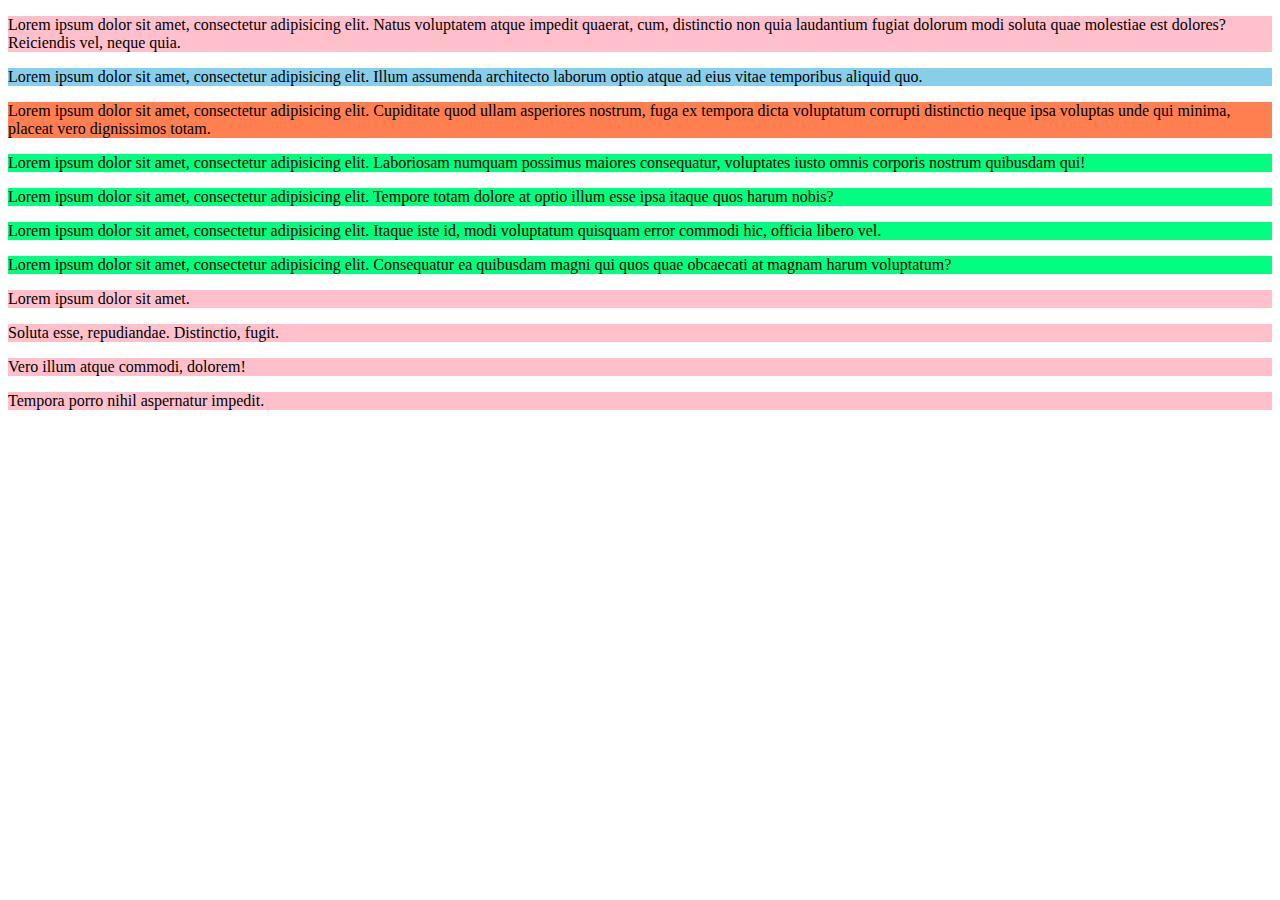
<file: css/index.html>
<!DOCTYPE html>
<html lang="en">

<head>
    <meta charset="UTF-8">
    <title>Podstawowe selektory</title>
    <link rel="stylesheet" href="css/style.css">
</head>

<body>

    <!-- selektory znacznika  -->
    <p> Lorem ipsum dolor sit amet, consectetur adipisicing elit. Natus voluptatem atque impedit quaerat, cum, distinctio non quia laudantium fugiat dolorum modi soluta quae molestiae est dolores? Reiciendis vel, neque quia.</p>

    <!-- selektorID  -->
    <p id="drugiparagraf">Lorem ipsum dolor sit amet, consectetur adipisicing elit. Illum assumenda architecto laborum optio atque ad eius vitae temporibus aliquid quo.</p>

    <!--    selektor klasy-->
    <div class="akademia"> Lorem ipsum dolor sit amet, consectetur adipisicing elit. Cupiditate quod ullam asperiores nostrum, fuga ex tempora dicta voluptatum corrupti distinctio neque ipsa voluptas unde qui minima, placeat vero dignissimos totam. </div>

    <!--    selektor potomka-->
    <div id="selektorpotomka">
        <p>Lorem ipsum dolor sit amet, consectetur adipisicing elit. Laboriosam numquam possimus maiores consequatur, voluptates iusto omnis corporis nostrum quibusdam qui!</p>
        <p id="drugipotomek">Lorem ipsum dolor sit amet, consectetur adipisicing elit. Tempore totam dolore at optio illum esse ipsa itaque quos harum nobis?</p>
        <p>Lorem ipsum dolor sit amet, consectetur adipisicing elit. Itaque iste id, modi voluptatum quisquam error commodi hic, officia libero vel.</p>
        <p>Lorem ipsum dolor sit amet, consectetur adipisicing elit. Consequatur ea quibusdam magni qui quos quae obcaecati at magnam harum voluptatum?</p>

        <div id="wew-div">
            <p>Lorem ipsum dolor sit amet.</p>
            <p>Soluta esse, repudiandae. Distinctio, fugit.</p>
            <p>Vero illum atque commodi, dolorem!</p>
            <p>Tempora porro nihil aspernatur impedit.</p>
        </div>
    </div>




</body>

</html>
</file>
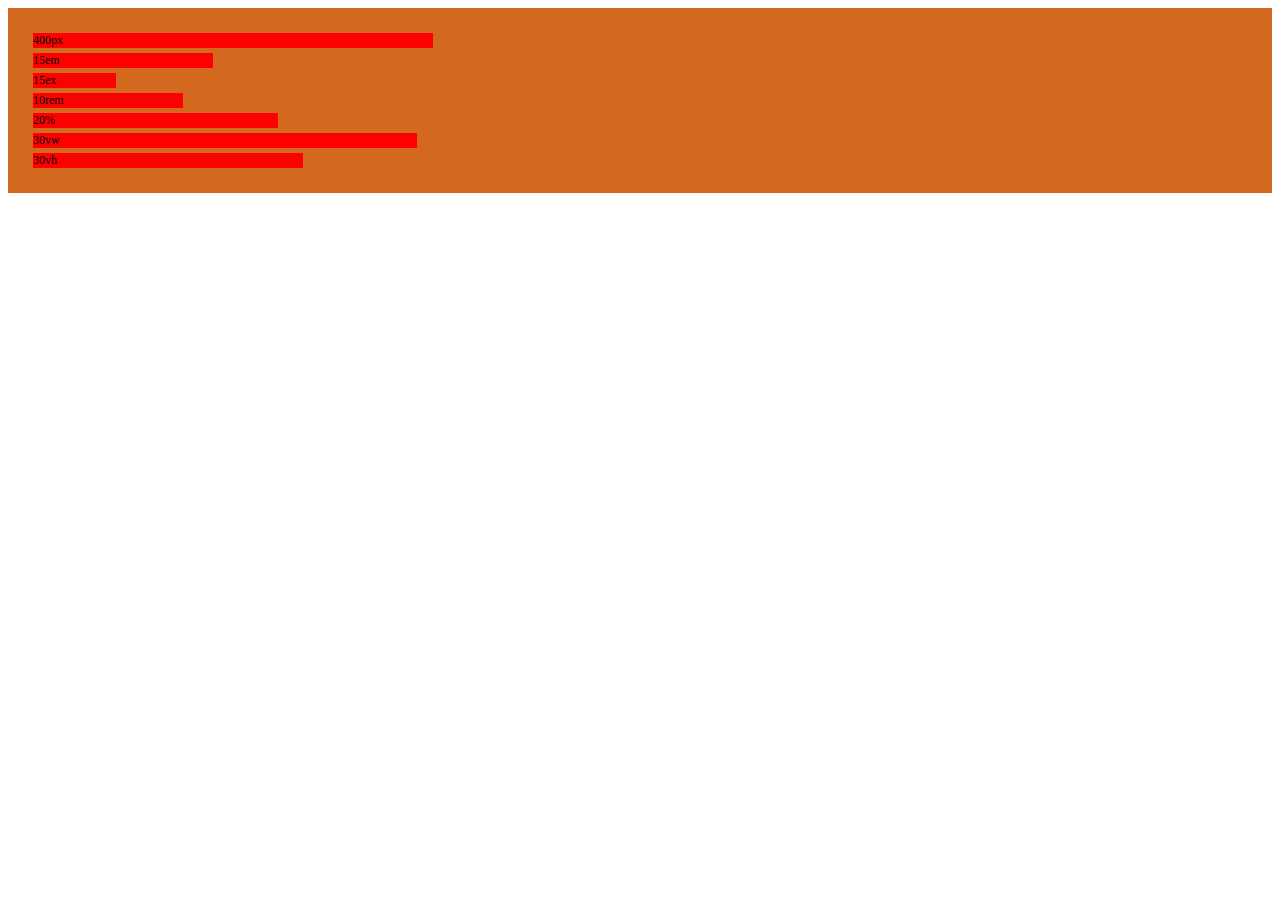
<file: css/jednostkimiary/index.html>
<!DOCTYPE html>
<html lang="en">
<head>
    <meta charset="UTF-8">
    <title>jenostki</title>
    <link rel="stylesheet" href="css/style.css">
</head>


<body>
<div id="container">
   <div id="pixele">400px</div> 
   <div id="em">15em</div>
   <div id="ex">15ex</div>
   <div id="rem">10rem</div>
   <div id="procenty">20%</div>
   <div id="vw">30vw</div>
   <div id="vh">30vh</div>
</div>


</body>


</html>
</file>
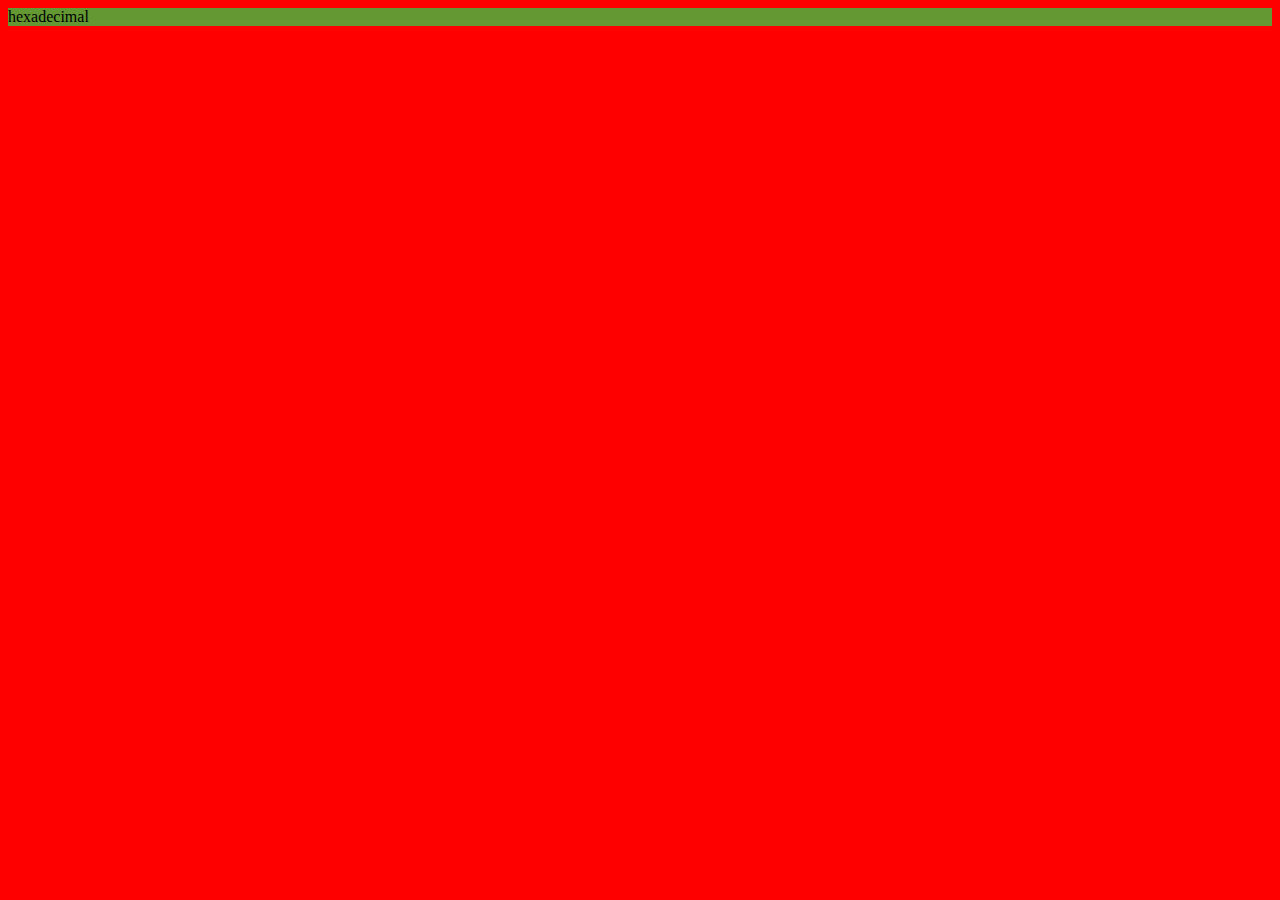
<file: css/kolory/index.html>
<!DOCTYPE html>
<html lang="en">
<head>
    <meta charset="UTF-8">
    <title>Kolory</title>
    <link rel="stylesheet" href=css/style.css>
    
</head>
<body>
    <div id="hexadecimal">hexadecimal</div>
</body>
</html>
</file>
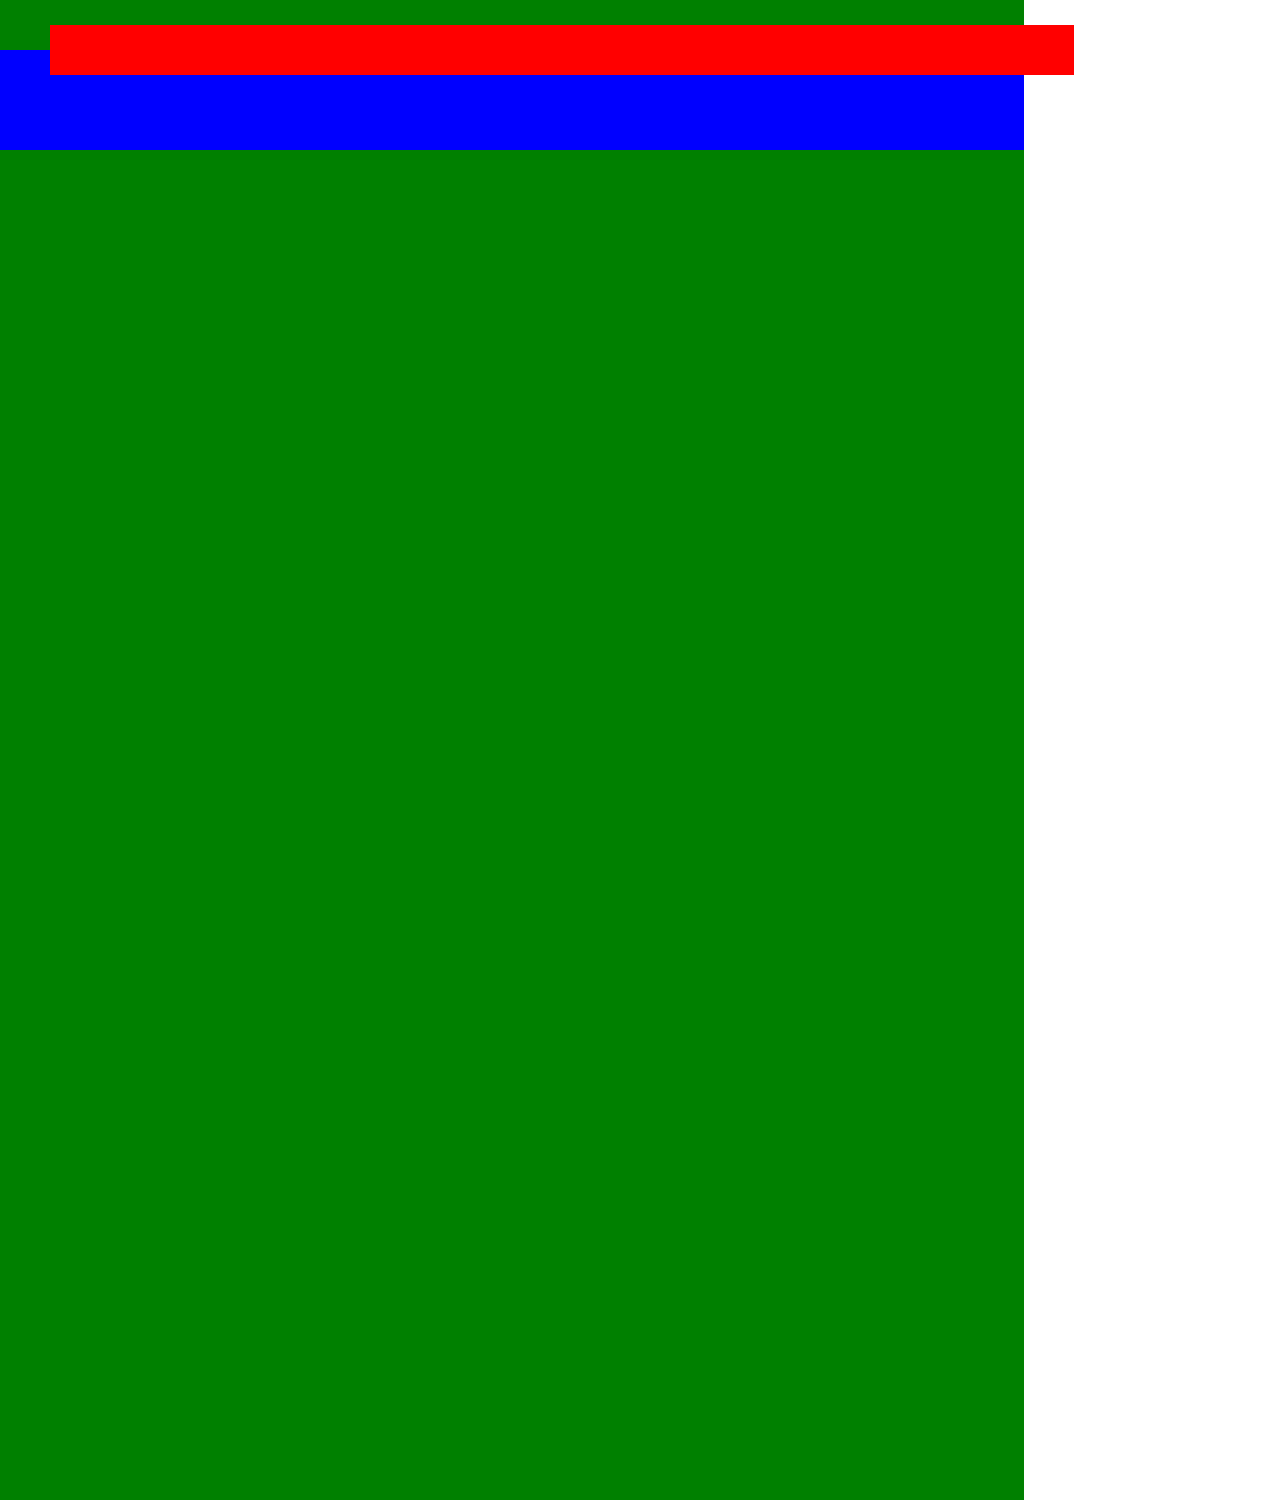
<file: css/pozycjonowanie_css/index.html>
<!DOCTYPE html>
<html lang="en">
<head>
    <meta charset="UTF-8">
    <title>Pozycjonowanie css</title>
    <link rel = stylesheet href =css/style.css>
</head>
<body>
    <div id="zielony">
        <div id="czerwony">
        </div>
        <div id="niebieski">
        </div>
    </div>
</body>
</html>
</file>
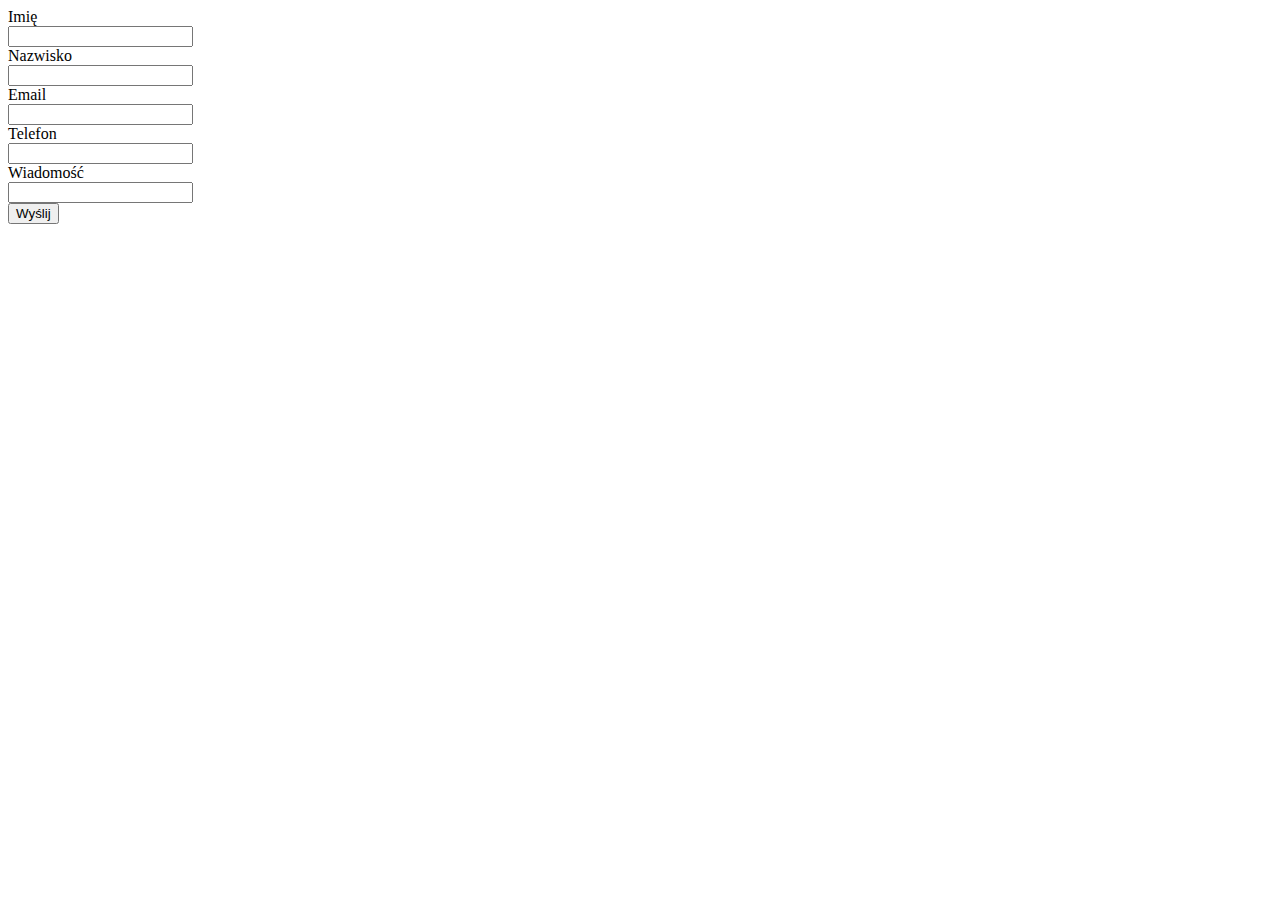
<file: html5/formularz-html/index.html>
<!DOCTYPE html>
<html lang="en">
<head>
    <meta charset="UTF-8">
    <title>Formularz</title>
</head>
<body>

     <form method="POST" action="http://formspree.io/magda.zielinska@gmail.cm">
         Imię <br>
         <input type = "text" name ="imie"> <br>
         Nazwisko <br>
         <input type = "text" name="nazwisko"><br>
         Email<br>
         <input type = "email" name="email"><br>
         Telefon<br>
         <input type = "tel" name="telefon"><br>
         Wiadomość<br>
         <input type = "text" name ="wiadomosc"><br>
         <input type = "submit" value = "Wyślij">
         
     </form>
</body>
</html>
</file>
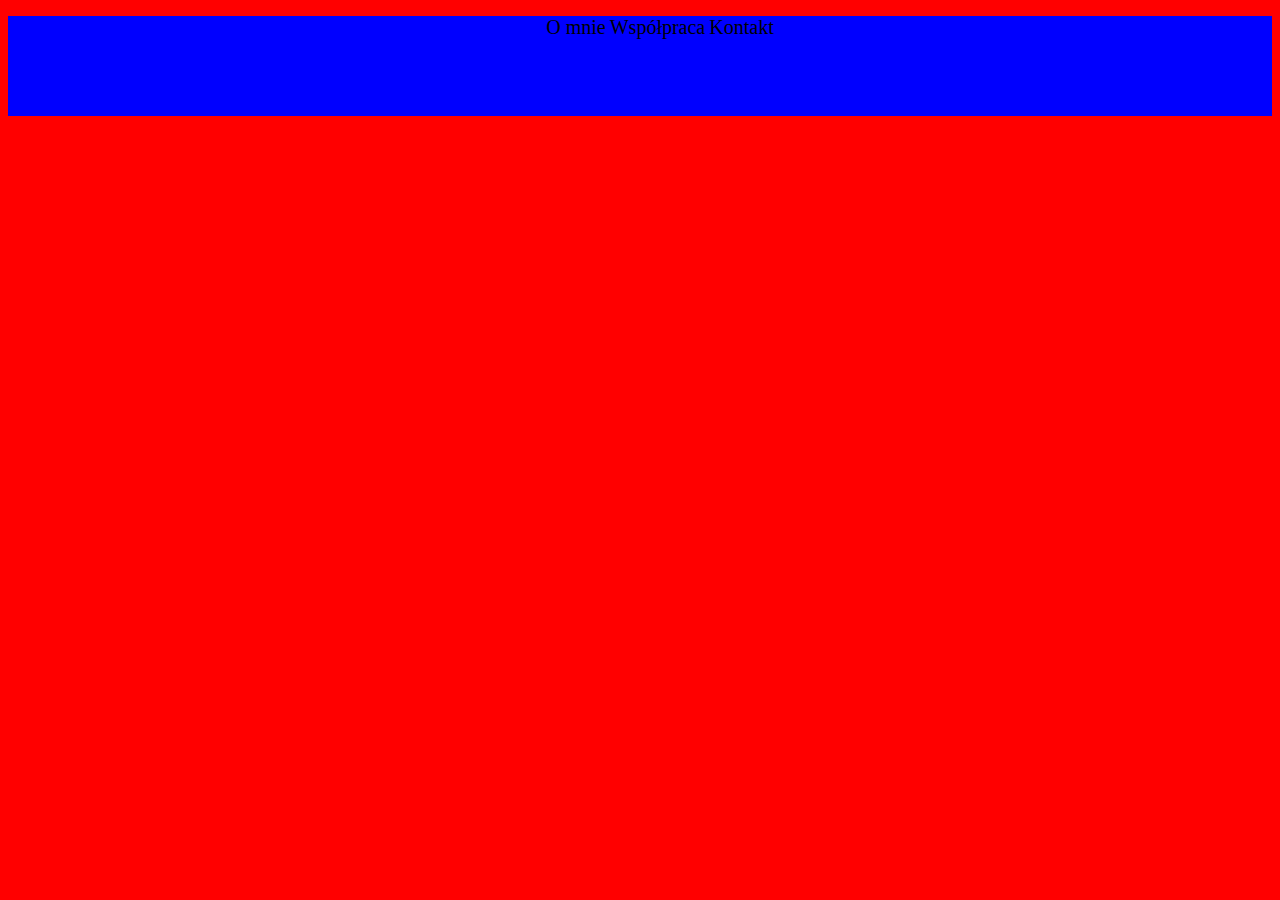
<file: html5/moja strona/index.html>
<!DOCTYPE html>
<html lang="en">

<head>
    <meta charset="UTF-8">
    <title>Magda</title>
    <link rel="stylesheet" type="text/css" href=style.css>
</head>

<body>

    <nav id="nawigacja">
        <ul>
            <li class="nawigacja_item">O mnie</li>
            <li class="nawigacja_item">Współpraca</li>
            <li class="nawigacja_item">Kontakt</li>
        </ul>

    </nav>
</body>

</html>
</file>
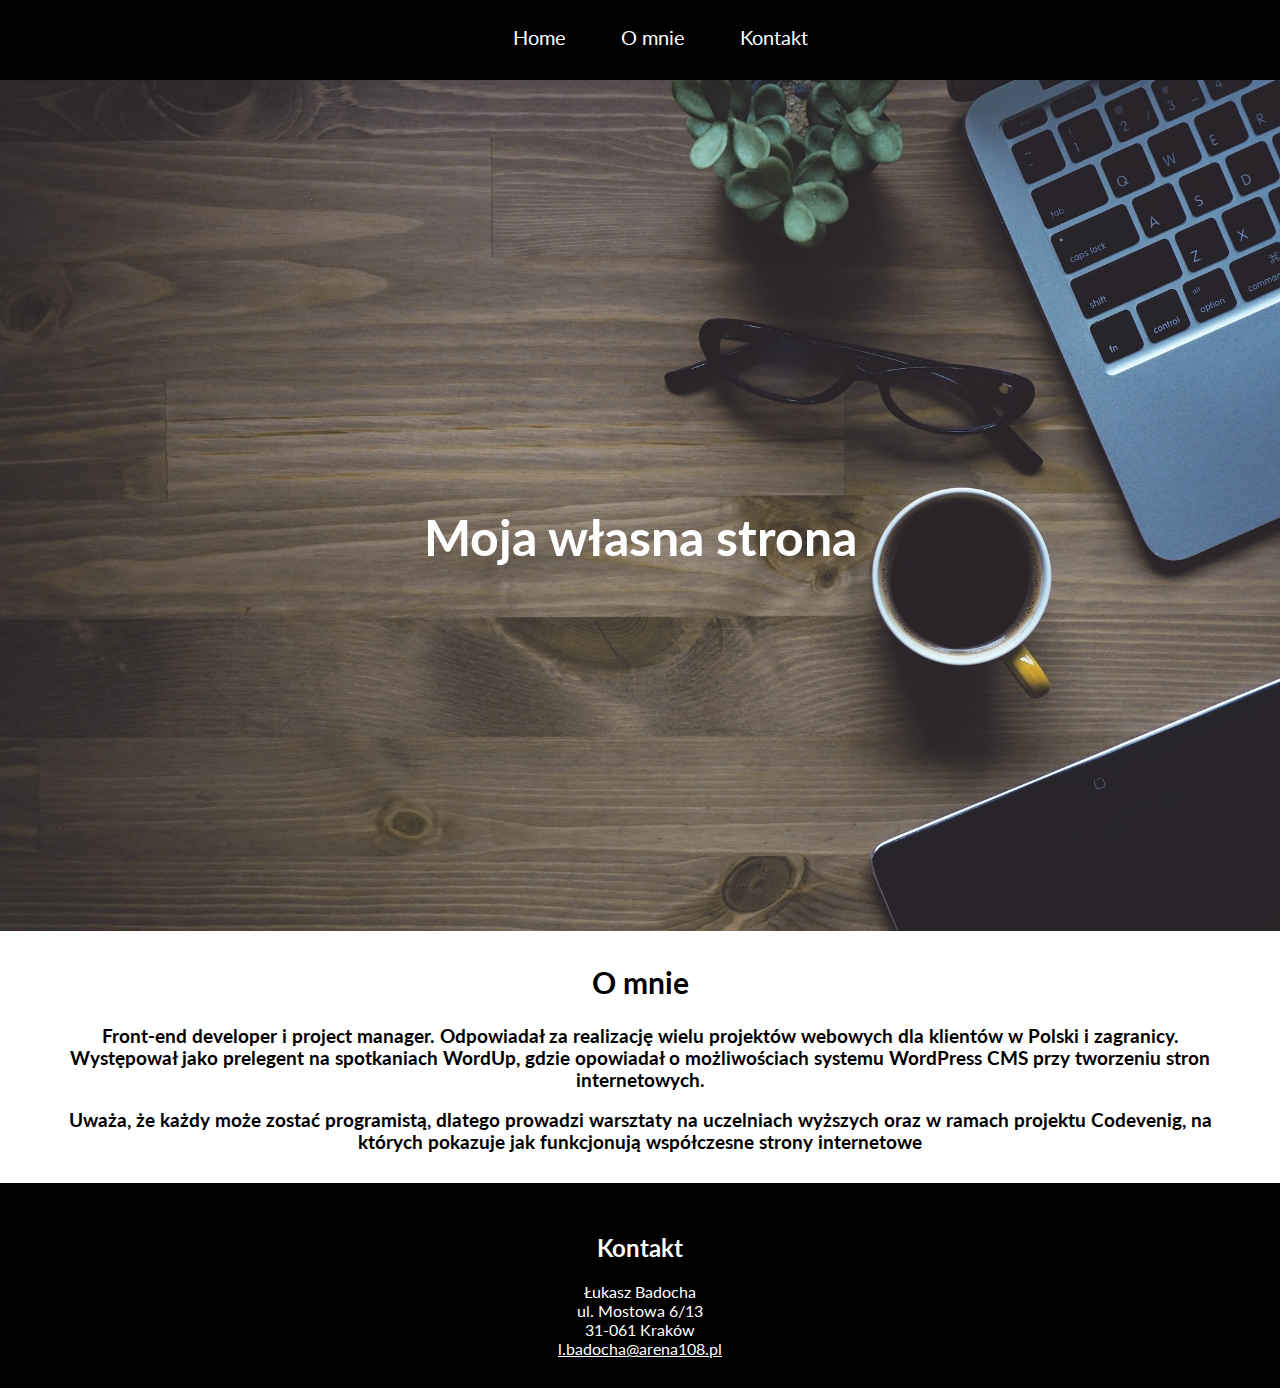
<file: html5/projekt-do-poprawy/index.html>
<!DOCTYPE html>
<html lang="pl">
<head>
	<meta charset="UTF-8">
	<title>Moja własna strona</title>
	<link href='http://fonts.googleapis.com/css?family=Lato&subset=latin,latin-ext' rel='stylesheet' type='text/css'>
	<link rel="stylesheet" href="css/style.css">
</head>
<body>

<!--Menu główne - START -->
 
  <nav id="menu" class="menu">
    <ul>
        <li class = "menu__item"><a href="#">Home</a></li>
        <li class = "menu__item"><a href="#about">O mnie</a></li>
        <li class = "menu__item"><a href="#contact">Kontakt</a></li>
    </ul>
    </nav>
  
<!--Menu główne - STOP -->


<!--Nagłówek strony - START -->
 
  <header id="header" class = "header--main">
    <img src="img/header-background.jpg" alt="Zdjęcie nagłówkowe">
      <h1 class="header__title--main">Moja własna strona</h1>
      </header>
  
<!-- Nagłówek strony - STOP -->
  
  
<!-- Sekcja z treścią - START -->

  <section id ="section" class="section">
    <h2 class="header">O mnie</h2>
    <h3 class="content">Front-end developer i project manager. Odpowiadał za realizację wielu projektów webowych dla klientów w Polski i zagranicy. Występował jako prelegent na spotkaniach WordUp, gdzie opowiadał o możliwościach systemu WordPress CMS przy tworzeniu stron internetowych.</h3>
    
    <h3 class="content">Uważa, że każdy może zostać programistą, dlatego prowadzi warsztaty na uczelniach wyższych oraz w ramach projektu Codevenig, na których pokazuje jak funkcjonują współczesne strony internetowe</h3>
    </section>
  
<!-- Sekcja z treścią - STOP -->


<!-- Stopka adresowa - START -->
 
  <footer id="contact" class ="contact">
      <h2 class="contact__header">Kontakt</h2>
    <address class="contact__content">
      Łukasz Badocha<br /> 
      ul. Mostowa 6/13<br /> 
      31-061 Kraków<br />
      <a href="mailto:l.badocha@arena108.pl">l.badocha@arena108.pl</a>
    </address>
</footer>
  
<!-- Stopka adresowa - STOP -->

</body>
</html>
</file>
<file: css/css/style.css>
/* selektor znacznika */

p{
    background-color: pink;
}

/* selektor ID */

#drugiparagraf {
    background-color: skyblue
    
}

/*selektor klasy*/

.akademia {
    background-color: coral
}

#selektorpotomka > p {
    background-color: springgreen
}

#drugipotomek {
    background-color: yellow
}
</file>
<file: css/jednostkimiary/css/style.css>
html{
    font-size: 15px;
}
div#container{
    background-color: chocolate;
    padding: 20px;
    color: black;
    font-size: 12px;
}

#pixele {
    width: 400px;

}
#em {
    width:15em;
    
}

#container div {
    margin: 5px;
    background-color: red;
}
#ex {
    width:15ex;
}
#rem {
    width:10rem;
}
#procenty{
    width: 20%;
}
#vw{
    width: 30vw;
}
#vh{
    width: 30vh;
}
</file>
<file: html5/projekt-do-poprawy/css/style.css>
/* General styles */

body {
	margin: 0;
	font-family: 'Lato', sans-serif;
    text-align: center;
    background-color: white;
}

.header {
	text-align: center;
	font-size: 30px;

}

.section {
	margin: 30px 0;
	padding: 0 50px;
    background-color: white;
}

.content {
	text-align: center;
}


/* Menu styles */

nav.menu {
	text-align: center;
    background-color: black;
    font-size: 20px;
    height:80px;
    top:0;
    position: relative;
    

}

nav.menu > ul {
    margin: 0;    
}

nav.menu > ul > li.menu__item {
	display: inline-block;
	padding: 25px;/
	list-style: none;
}

.menu__item a {
	text-decoration: none;
	color: #fff;
}

.menu__item a:hover {
	color: #999;
}


/* Header styles */

.header--main {
	position: relative;
}

.header--main img {
	width: 100%;
}

.header__title--main {
	position: absolute;
	top: 50%;
	font-size: 50px;
	font-weight: 700;
	margin: auto;
	left: 0;
	right: 0;
	color: #fff;
}

/* Footer styles */

.contact {
	padding: 30px 50px;
	background-color: black;
}

.contact__header {
	color: #fff;
    text-align: center; 
    background-color: black;
}

.contact__content {
	text-align: center;
	color: #fff;
	font-style: normal;
    background-color: black;
}

.contact__content a {
	color: #fff;
}

.contact__content a:hover {
	color: #999;
}
</file>
